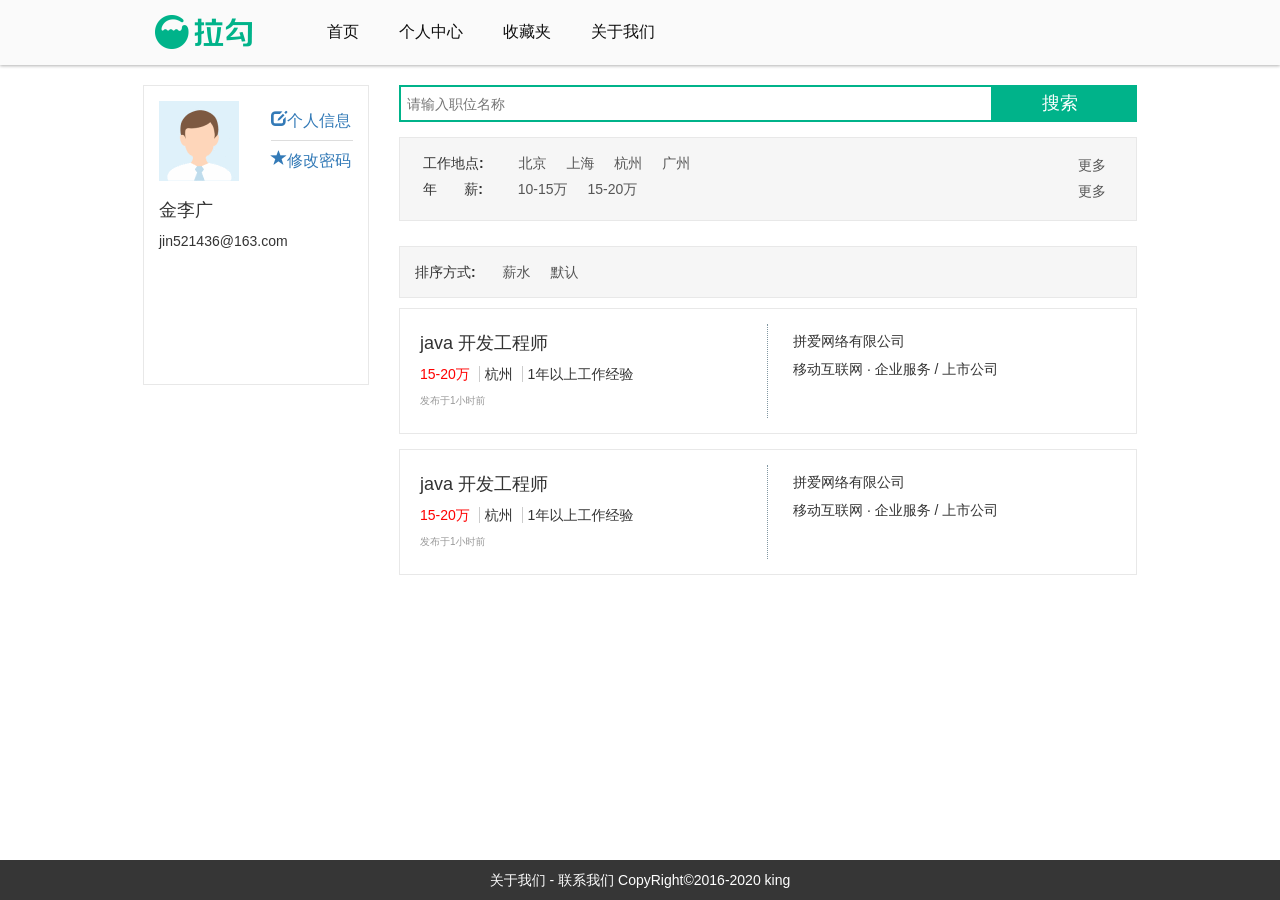
<file: app/index.html>
<!DOCTYPE html>
<html>
<head lang="en">
    <meta charset="UTF-8">
    <link rel="stylesheet" href="./static/css/bootstrap.min.css">
    <link rel="stylesheet" href="./static/css/base.css">
    <title>主页</title>
</head>
<body>
<header class="navbar navbar-static-top bs-docs-nav" id="top">
    <div class="nav-inline">
        <div class="logo">
            <a href="/">
                <img src="./static/images/log.png">
            </a>
        </div>

        <ul class="nav-title">
            <li><a href="index.html">首页</a></li>
            <li><a href="acoount.html">个人中心</a></li>
            <li><a href="collect.html">收藏夹</a></li>
            <li><a href="about.html">关于我们</a></li>
        </ul>
    </div>
</header>
<div class="wap">
    <div class="container">
        <div class="row">
            <div class="col-xs-3">
                <div class="user_info">
                    <div class="row">
                        <div class="col-xs-6">
                            <img class="avatar-self" src="./static/images/avatar.gif">
                        </div>
                        <div class="col-xs-6 link">
                            <div>
                                <a href="acoount.html"><i class="glyphicon glyphicon-edit">个人信息</i></a>
                            </div>
                            <div style="border: 0px">
                                <a href="change_password.html"><i class="glyphicon glyphicon-star">修改密码</i></a>
                            </div>
                        </div>
                    </div>
                    <div class="row user-content">
                        <p class="username-self"><h4>金李广</h4></p>
                        <p>jin521436@163.com</p>
                    </div>
                </div>
            </div>
            <div class="col-xs-9">
                <div class="row search">
                    <div class="row">
                        <div class="col-xs-12" style="padding-right: 10px">
                            <input class="search-input" placeholder="&nbsp;请输入职位名称">
                            <input class="search-button" type="submit" value="搜索  ">
                        </div>
                    </div>
                    <ul class="filter-condition">
                        <li>
                            <span class="title">工作地点:</span>
                            <a>北京</a>
                            <a>上海</a>
                            <a>杭州</a>
                            <a>广州</a>
                            <a class="btn-more" href="javascript:;">
                                更多 
                            </a>
                        </li>
                        <li>
                            <span class="title">年&nbsp;&nbsp;&nbsp;&nbsp;&nbsp;&nbsp;&nbsp;薪:</span>
                            <a>10-15万</a>
                            <a>15-20万</a>

                            <a class="btn-more" href="javascript:;">
                                更多 
                            </a>
                        </li>
                    </ul>
                </div>
                <!-- 排序 -->

                <ul class="sort">
                    <li>
                        <span class="title">排序方式:</span>
                        <a>薪水</a>
                        <a>默认</a>
                    </li>
                </ul>

                <!--职位 -->
                <div class="row job">
                    <div class="col-xs-6 job-info">
                        <div class="row">
                            <h4>java 开发工程师</h4>
                        </div>
                        <div class="row">
                            <p class="job-desc">
                                <span style="border: 0px;padding-left: 0px;color: red;">15-20万</span>
                                <span>杭州</span>
                                <span>1年以上工作经验</span>
                            </p>
                        </div>
                        <div class="row">
                            <p class="time-info">发布于1小时前</p>
                        </div>
                    </div>
                    <div class="col-xs-6 company">
                        <div class="row">
                            <h5>拼爱网络有限公司</h5>
                        </div>
                        <div class="row">
                            <p> 移动互联网 · 企业服务 / 上市公司</p>
                        </div>
                    </div>
                </div>

                <div class="row job">
                    <div class="col-xs-6 job-info">
                        <div class="row">
                            <h4>java 开发工程师</h4>
                        </div>
                        <div class="row">
                            <p class="job-desc">
                                <span style="border: 0px;padding-left: 0px;color: red;">15-20万</span>
                                <span>杭州</span>
                                <span>1年以上工作经验</span>
                            </p>
                        </div>
                        <div class="row">
                            <p class="time-info">发布于1小时前</p>
                        </div>
                    </div>
                    <div class="col-xs-6 company">
                        <div class="row">
                            <h5>拼爱网络有限公司</h5>
                        </div>
                        <div class="row">
                            <p> 移动互联网 · 企业服务 / 上市公司</p>
                        </div>
                    </div>
                </div>
            </div>
        </div>
    </div>
    <div style="height: 60px"></div>
</div>
<!-- 登录
<div class="login-capacity">

</div>
 -->
<footer>
    <p><a href="about.html#ours">关于我们</a> - <a href="about.html#contact">联系我们</a> CopyRight©2016-2020 king</p>
</footer>

</body>
<script src="./static/js/bootstrap.min.js"></script>
</html>
</file>
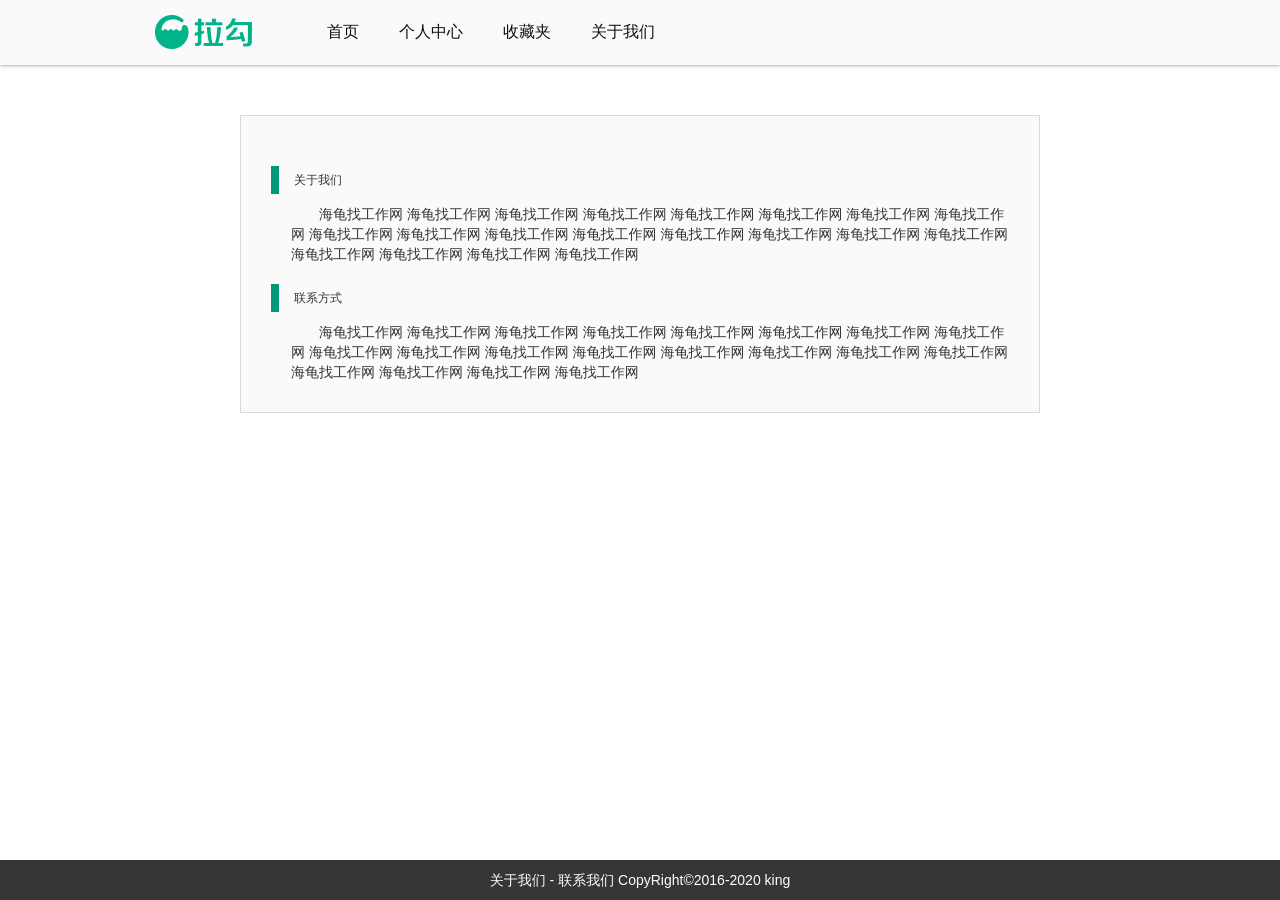
<file: app/about.html>
<!DOCTYPE html>
<html>
<head lang="en">
    <meta charset="UTF-8">
    <link rel="stylesheet" href="./static/css/bootstrap.min.css">
    <link rel="stylesheet" href="./static/css/base.css">
    <title>关于我们</title>
</head>
<body>
<header class="navbar navbar-static-top bs-docs-nav" id="top">
    <div class="nav-inline">
        <div class="logo">
            <a href="/">
                <img src="./static/images/log.png">
            </a>
        </div>

        <ul class="nav-title">
            <li><a href="index.html">首页</a></li>
            <li><a href="acoount.html">个人中心</a></li>
            <li><a href="collect.html">收藏夹</a></li>
            <li><a href="about.html">关于我们</a></li>
        </ul>
    </div>
</header>
<div class="wap">
    <div class="container">
        <div class="row box-panel">
            <h6 class="blod-left" id="about">关于我们</h6>
            <div class="about">
                &#12288;&#12288;海龟找工作网 海龟找工作网 海龟找工作网 海龟找工作网 海龟找工作网 海龟找工作网 海龟找工作网 海龟找工作网 海龟找工作网 海龟找工作网 海龟找工作网 海龟找工作网 海龟找工作网 海龟找工作网 海龟找工作网 海龟找工作网 海龟找工作网 海龟找工作网 海龟找工作网 海龟找工作网
            </div>
            <h6 class="blod-left" id="about">联系方式</h6>
            <div class="about">
                &#12288;&#12288;海龟找工作网 海龟找工作网 海龟找工作网 海龟找工作网 海龟找工作网 海龟找工作网 海龟找工作网 海龟找工作网 海龟找工作网 海龟找工作网 海龟找工作网 海龟找工作网 海龟找工作网 海龟找工作网 海龟找工作网 海龟找工作网 海龟找工作网 海龟找工作网 海龟找工作网 海龟找工作网
            </div>
        </div>
    </div>
</div>
<footer>
    <p><a href="about.html#ours">关于我们</a> - <a href="about.html#contact">联系我们</a> CopyRight©2016-2020 king</p>
</footer>
</body>
<script src="./static/js/bootstrap.min.js"></script>
</html>
</file>
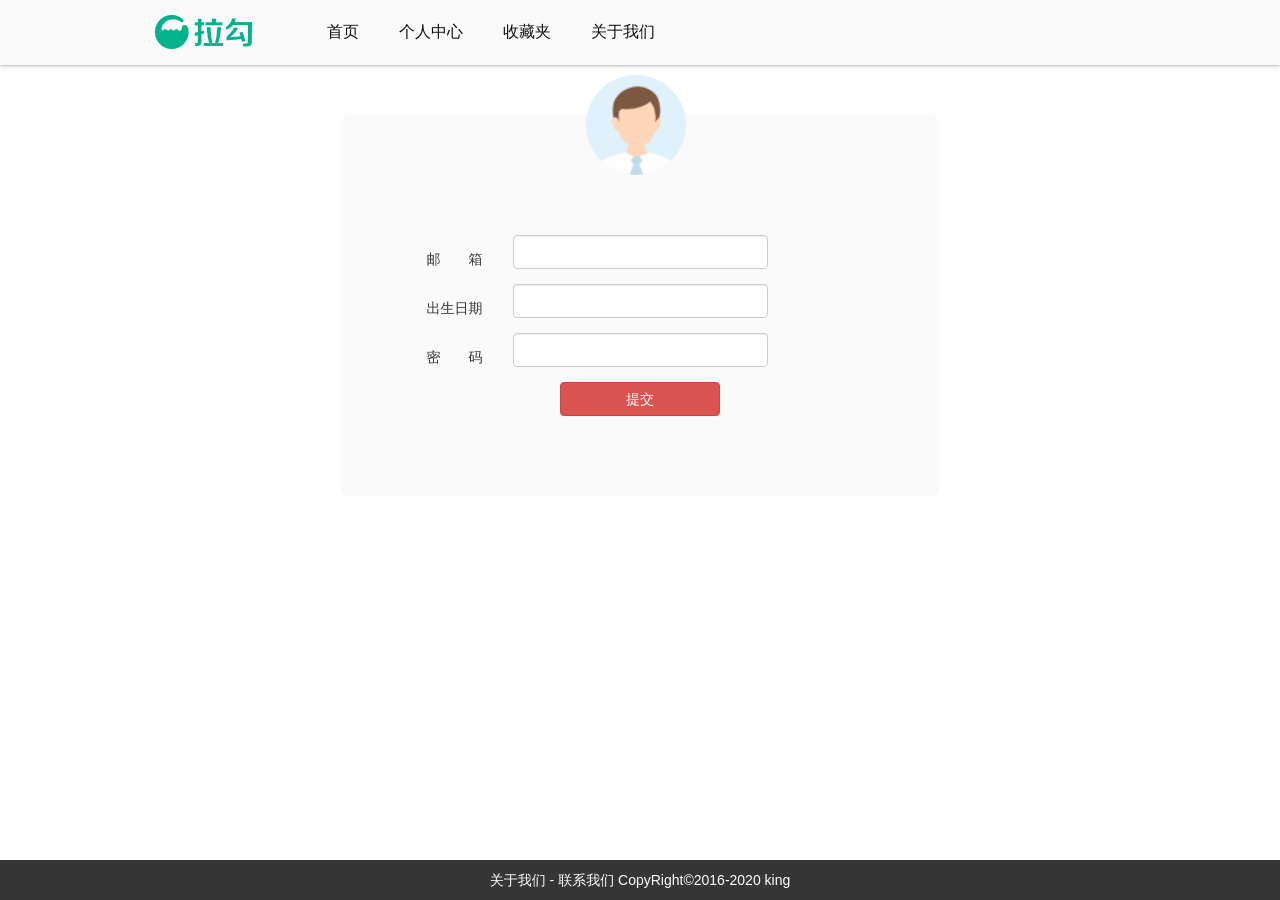
<file: app/acoount.html>
<!DOCTYPE html>
<html>
<head lang="en">
    <meta charset="UTF-8">
    <link rel="stylesheet" href="./static/css/bootstrap.min.css">
    <link rel="stylesheet" href="./static/css/base.css">
    <title>个人中心</title>
</head>
<body>
<header class="navbar navbar-static-top bs-docs-nav" id="top">
    <div class="nav-inline">
        <div class="logo">
            <a href="/">
                <img src="./static/images/log.png">
            </a>
        </div>

        <ul class="nav-title">
            <li><a href="index.html">首页</a></li>
            <li><a href="acoount.html">个人中心</a></li>
            <li><a href="collect.html">收藏夹</a></li>
            <li><a href="about.html">关于我们</a></li>
        </ul>
    </div>
</header>
<div class="wap">
    <div class="container">
        <div class="form-panel round" style="padding: 0px 30px  0px 30px;">
            <div class="base-panel">
                <div class="form-head" style="position: relative;top:-40px;">
                    <div>
                        <img class="avatar-info" src="./static/images/avatar.gif" style="position: relative;left:40%;">
                    </div>
                </div>
                <div class="form-horizontal" style="position: relative;top:-40px;">
                    <div class="form-group">
                        <label class="col-xs-3 control-label">邮&#12288;&#12288;箱</label>

                        <div class="col-xs-6">
                            <input type="text" class="form-control" name="email">
                        </div>
                    </div>
                    <div class="form-group">
                        <label class="col-xs-3 control-label">出生日期</label>

                        <div class="col-xs-6">
                            <input type="text" class="form-control" name="birthday">
                        </div>
                    </div>
                    <div class="form-group">
                        <label class="col-xs-3 control-label">密&#12288;&#12288;码</label>

                        <div class="col-xs-6">
                            <input type="password" class="form-control" name="password">
                        </div>
                    </div>
                    <div class="form-group">
                        <div class="col-xs-4"></div>
                        <div class="col-xs-4">
                            <button class="btn btn-danger submit">提交</button>
                        </div>
                        <div class="col-xs-4"></div>
                    </div>

                </div>
            </div>

        </div>
    </div>
</div>
<footer>
    <p><a href="about.html#ours">关于我们</a> - <a href="about.html#contact">联系我们</a> CopyRight©2016-2020 king</p>
</footer>
</body>
<script src="./static/js/bootstrap.min.js"></script>
</html>
</file>
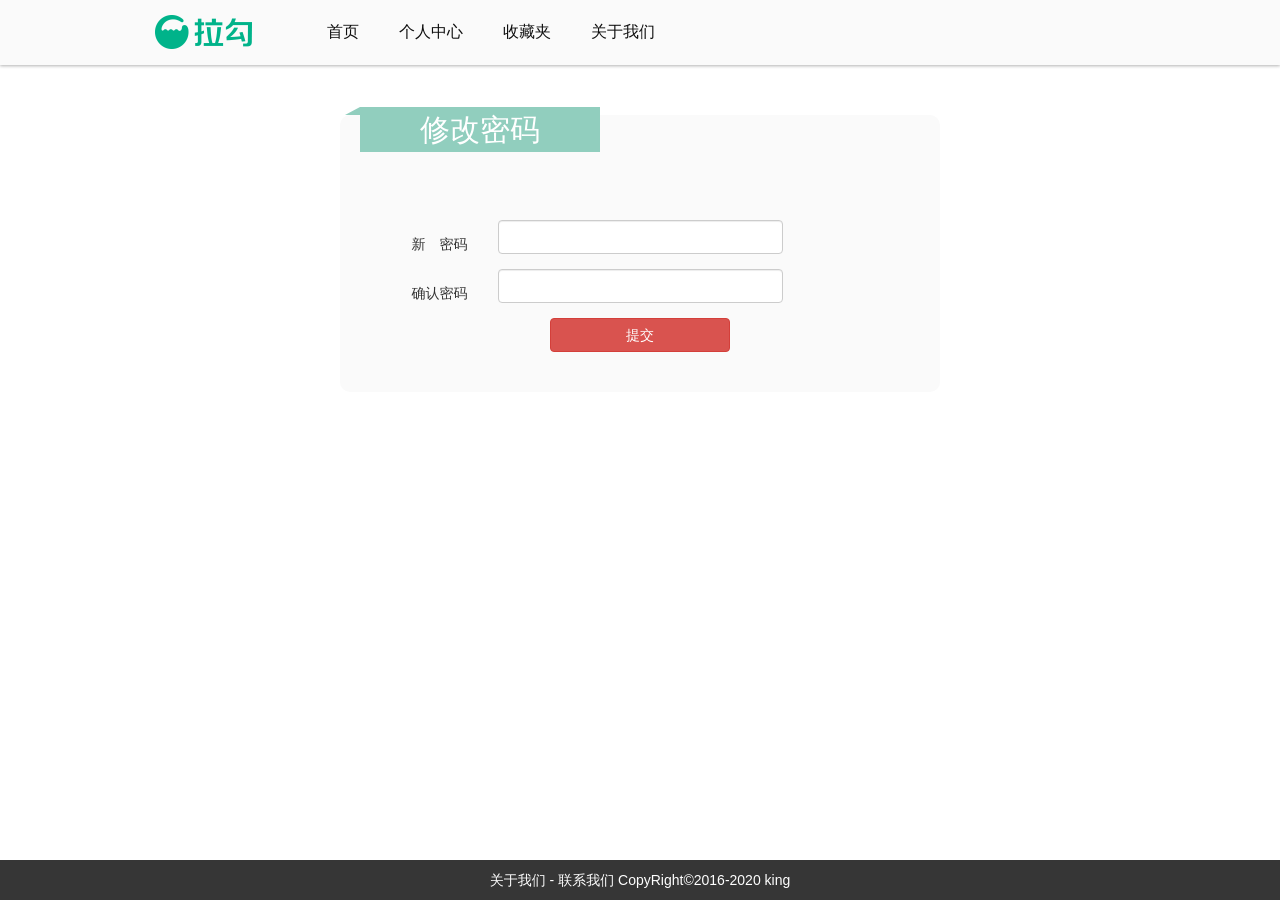
<file: app/change_password.html>
<!DOCTYPE html>
<html>
<head lang="en">
    <meta charset="UTF-8">
    <link rel="stylesheet" href="./static/css/bootstrap.min.css">
    <link rel="stylesheet" href="./static/css/base.css">
    <title>修改密码</title>
</head>
<body>
<header class="navbar navbar-static-top bs-docs-nav" id="top">
    <div class="nav-inline">
        <div class="logo">
            <a href="/">
                <img src="./static/images/log.png">
            </a>
        </div>

        <ul class="nav-title">
            <li><a href="index.html">首页</a></li>
            <li><a href="acoount.html">个人中心</a></li>
            <li><a href="collect.html">收藏夹</a></li>
            <li><a href="about.html">关于我们</a></li>
        </ul>
    </div>
</header>
<div class="wap">
    <div class="container">
        <div class="form-panel round">
            <div class="base-panel">
                <div class="form-head">
                    <h2>
                        修改密码

                    </h2>
                    <span class="triangle"></span>
                </div>
                <form class="form-horizontal">
                    <div class="form-group">
                        <label class="col-xs-3 control-label">新&#12288;密码</label>

                        <div class="col-xs-6">
                            <input type="password" class="form-control" name="password">
                        </div>
                    </div>
                    <div class="form-group">
                        <label class="col-xs-3 control-label">确认密码</label>

                        <div class="col-xs-6">
                            <input type="password" class="form-control" name="password1">
                        </div>
                    </div>
                    <div class="form-group">
                        <div class="col-xs-4"></div>
                        <div class="col-xs-4">
                            <button class="btn btn-danger submit">提交</button>
                        </div>
                        <div class="col-xs-4"></div>
                    </div>

                </form>

            </div>

        </div>
    </div>
</div>
<footer>
    <p><a href="about.html#ours">关于我们</a> - <a href="about.html#contact">联系我们</a> CopyRight©2016-2020 king</p>
</footer>
</body>
<script src="./static/js/bootstrap.min.js"></script>
</html>
</file>
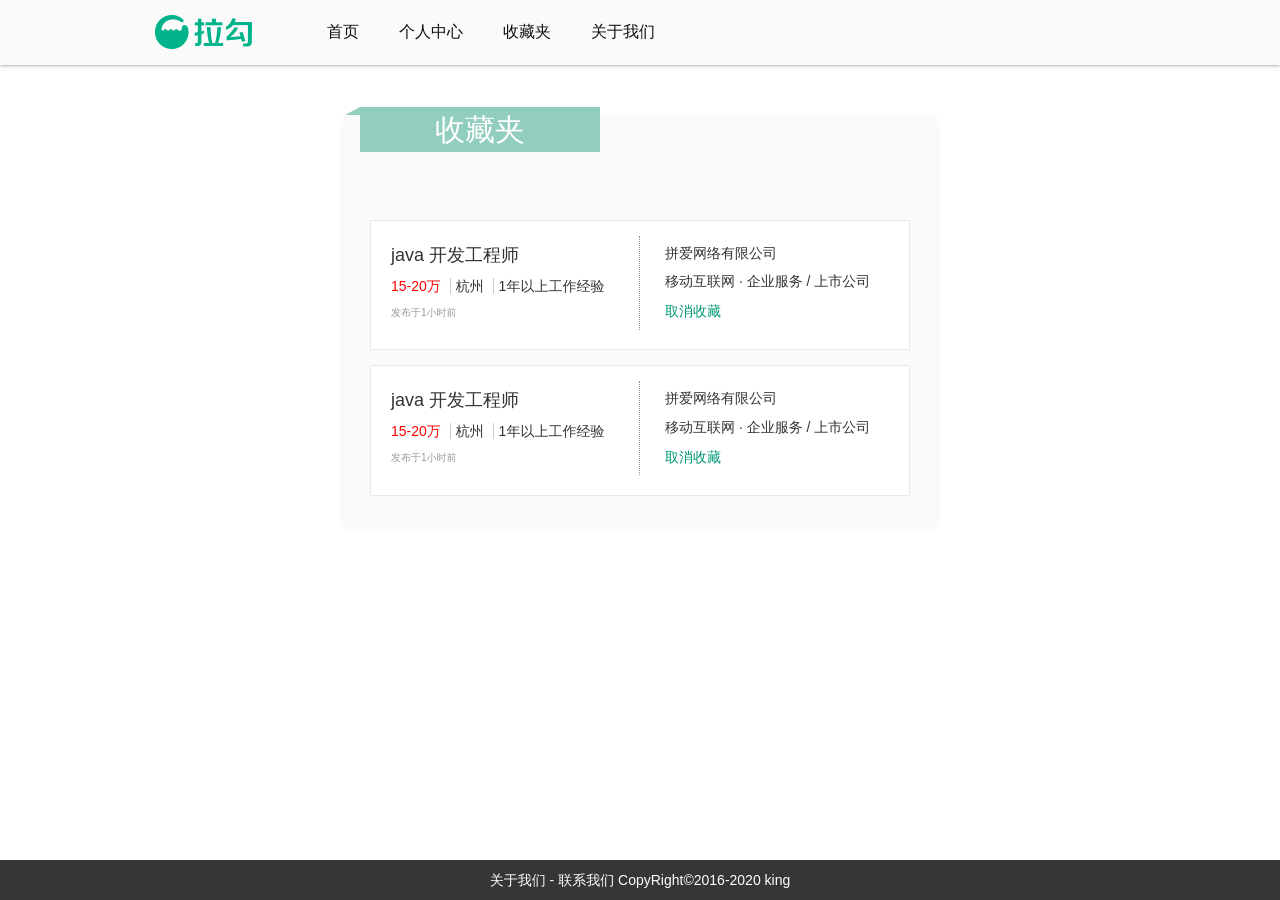
<file: app/collect.html>
<!DOCTYPE html>
<html>
<head lang="en">
    <meta charset="UTF-8">
    <link rel="stylesheet" href="./static/css/bootstrap.min.css">
    <link rel="stylesheet" href="./static/css/base.css">
    <title>收藏夹</title>
</head>
<body>
<header class="navbar navbar-static-top bs-docs-nav" id="top">
    <div class="nav-inline">
        <div class="logo">
            <a href="/">
                <img src="./static/images/log.png">
            </a>
        </div>

        <ul class="nav-title">
            <li><a href="index.html">首页</a></li>
            <li><a href="acoount.html">个人中心</a></li>
            <li><a href="collect.html">收藏夹</a></li>
            <li><a href="about.html">关于我们</a></li>
        </ul>
    </div>
</header>
<div class="wap">
    <div class="container">
        <div class="form-panel round" style="padding: 0px 30px 20px 30px;">
            <div class="base-panel">
                <div class="form-head"  style="position: relative;left: -30px;">
                    <h2>
                        收藏夹

                    </h2>
                    <span class="triangle"></span>
                </div>
                <div class="form-horizontal">
                    <!--职位 -->
                    <div class="row job" style="background-color: #FFFFFF">
                        <div class="col-xs-6 job-info">
                            <div class="row">
                                <h4>java 开发工程师</h4>
                            </div>
                            <div class="row">
                                <p class="job-desc">
                                    <span style="border: 0px;padding-left: 0px;color: red;">15-20万</span>
                                    <span>杭州</span>
                                    <span>1年以上工作经验</span>
                                </p>
                            </div>
                            <div class="row">
                                <p class="time-info">发布于1小时前</p>
                            </div>
                        </div>
                        <div class="col-xs-6 company">
                            <div class="row">
                                <h5>拼爱网络有限公司</h5>
                            </div>
                            <div class="row">
                                <p> 移动互联网 · 企业服务 / 上市公司</p>
                            </div>
                            <div class="row">
                                <p style=" color:#019875"> 取消收藏</p>
                            </div>
                        </div>
                    </div>

                    <div class="row job" style="background-color: #FFFFFF">
                        <div class="col-xs-6 job-info">
                            <div class="row">
                                <h4>java 开发工程师</h4>
                            </div>
                            <div class="row">
                                <p class="job-desc">
                                    <span style="border: 0px;padding-left: 0px;color: red;">15-20万</span>
                                    <span>杭州</span>
                                    <span>1年以上工作经验</span>
                                </p>
                            </div>
                            <div class="row">
                                <p class="time-info">发布于1小时前</p>
                            </div>
                        </div>
                        <div class="col-xs-6 company">
                            <div class="row">
                                <h5>拼爱网络有限公司</h5>
                            </div>
                            <div class="row">
                                <p> 移动互联网 · 企业服务 / 上市公司</p>
                            </div>
                            <div class="row">
                                <p style=" color:#019875"> 取消收藏</p>
                            </div>
                        </div>
                    </div>

                </div>
            </div>

        </div>
    </div>
</div>
<footer>
    <p><a href="about.html#ours">关于我们</a> - <a href="about.html#contact">联系我们</a> CopyRight©2016-2020 king</p>
</footer>
</body>
<script src="./static/js/bootstrap.min.js"></script>
</html>
</file>
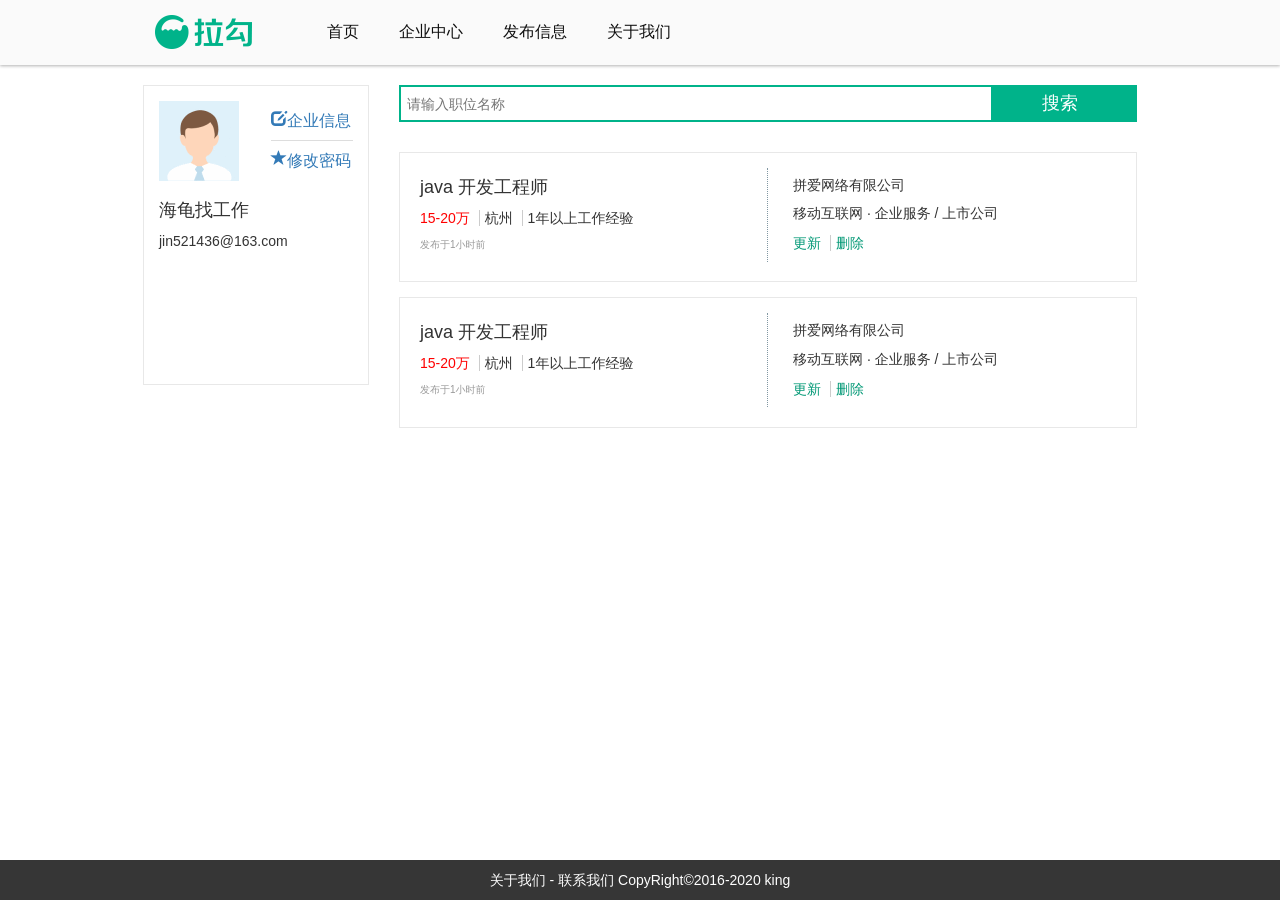
<file: app/compangy_index.html>
<!DOCTYPE html>
<html>
<head lang="en">
    <meta charset="UTF-8">
    <link rel="stylesheet" href="./static/css/bootstrap.min.css">
    <link rel="stylesheet" href="./static/css/base.css">
    <title>主页</title>
</head>
<body>
<header class="navbar navbar-static-top bs-docs-nav" id="top">
    <div class="nav-inline">
        <div class="logo">
            <a href="/">
                <img src="./static/images/log.png">
            </a>
        </div>

        <ul class="nav-title">
            <li><a href="compangy_index.html">首页</a></li>
            <li><a href="company_acoount.html">企业中心</a></li>
            <li><a href="pulish_job.html">发布信息</a></li>
            <li><a href="company_about.html">关于我们</a></li>
        </ul>
    </div>
</header>
<div class="wap">
    <div class="container">
        <div class="row">
            <div class="col-xs-3">
                <div class="user_info">
                    <div class="row">
                        <div class="col-xs-6">
                            <img class="avatar-self" src="./static/images/avatar.gif">
                        </div>
                        <div class="col-xs-6 link">
                            <div>
                                <a><i class="glyphicon glyphicon-edit">企业信息</i></a>
                            </div>
                            <div style="border: 0px">
                                <a><i class="glyphicon glyphicon-star">修改密码</i></a>
                            </div>
                        </div>
                    </div>
                    <div class="row user-content">
                        <p class="username-self"><h4>海龟找工作</h4></p>
                        <p>jin521436@163.com</p>
                    </div>
                </div>
            </div>
            <div class="col-xs-9">
                <div class="row search">
                    <div class="row">
                        <div class="col-xs-12" style="padding-right: 10px">
                            <input class="search-input" placeholder="&nbsp;请输入职位名称">
                            <input class="search-button" type="submit" value="搜索  ">
                        </div>
                    </div>
                </div>
                <div style="height: 30px"></div>

                <!--职位 -->
                <div class="row job">
                    <div class="col-xs-6 job-info">
                        <div class="row">
                            <h4>java 开发工程师</h4>
                        </div>
                        <div class="row">
                            <p class="job-desc">
                                <span style="border: 0px;padding-left: 0px;color: red;">15-20万</span>
                                <span>杭州</span>
                                <span>1年以上工作经验</span>
                            </p>
                        </div>
                        <div class="row">
                            <p class="time-info">发布于1小时前</p>
                        </div>
                    </div>
                    <div class="col-xs-6 company">
                        <div class="row">
                            <h5>拼爱网络有限公司</h5>
                        </div>
                        <div class="row">
                            <p> 移动互联网 · 企业服务 / 上市公司</p>
                        </div>
                        <div class="row">
                            <p class="job-desc">
                                <span style="border: 0px;padding-left: 0px;color: #019875;">更新</span>
                                <span style="color: #019875;" >删除</span>
                            </p>
                        </div>
                    </div>
                </div>

                <div class="row job">
                    <div class="col-xs-6 job-info">
                        <div class="row">
                            <h4>java 开发工程师</h4>
                        </div>
                        <div class="row">
                            <p class="job-desc">
                                <span style="border: 0px;padding-left: 0px;color: red;">15-20万</span>
                                <span>杭州</span>
                                <span>1年以上工作经验</span>
                            </p>
                        </div>
                        <div class="row">
                            <p class="time-info">发布于1小时前</p>
                        </div>
                    </div>
                    <div class="col-xs-6 company">
                        <div class="row">
                            <h5>拼爱网络有限公司</h5>
                        </div>
                        <div class="row">
                            <p> 移动互联网 · 企业服务 / 上市公司</p>
                        </div>
                        <div class="row">
                            <p class="job-desc">
                                <span style="border: 0px;padding-left: 0px;color: #019875;">更新</span>
                                <span style="color: #019875;" >删除</span>
                            </p>
                        </div>
                    </div>
                </div>
            </div>
        </div>
    </div>
    <div style="height: 60px"></div>
</div>
<!-- 登录
<div class="login-capacity">

</div>
 -->
<footer>
    <p><a href="about.html#ours">关于我们</a> - <a href="about.html#contact">联系我们</a> CopyRight©2016-2020 king</p>
</footer>

</body>
<script src="./static/js/bootstrap.min.js"></script>
</html>
</file>
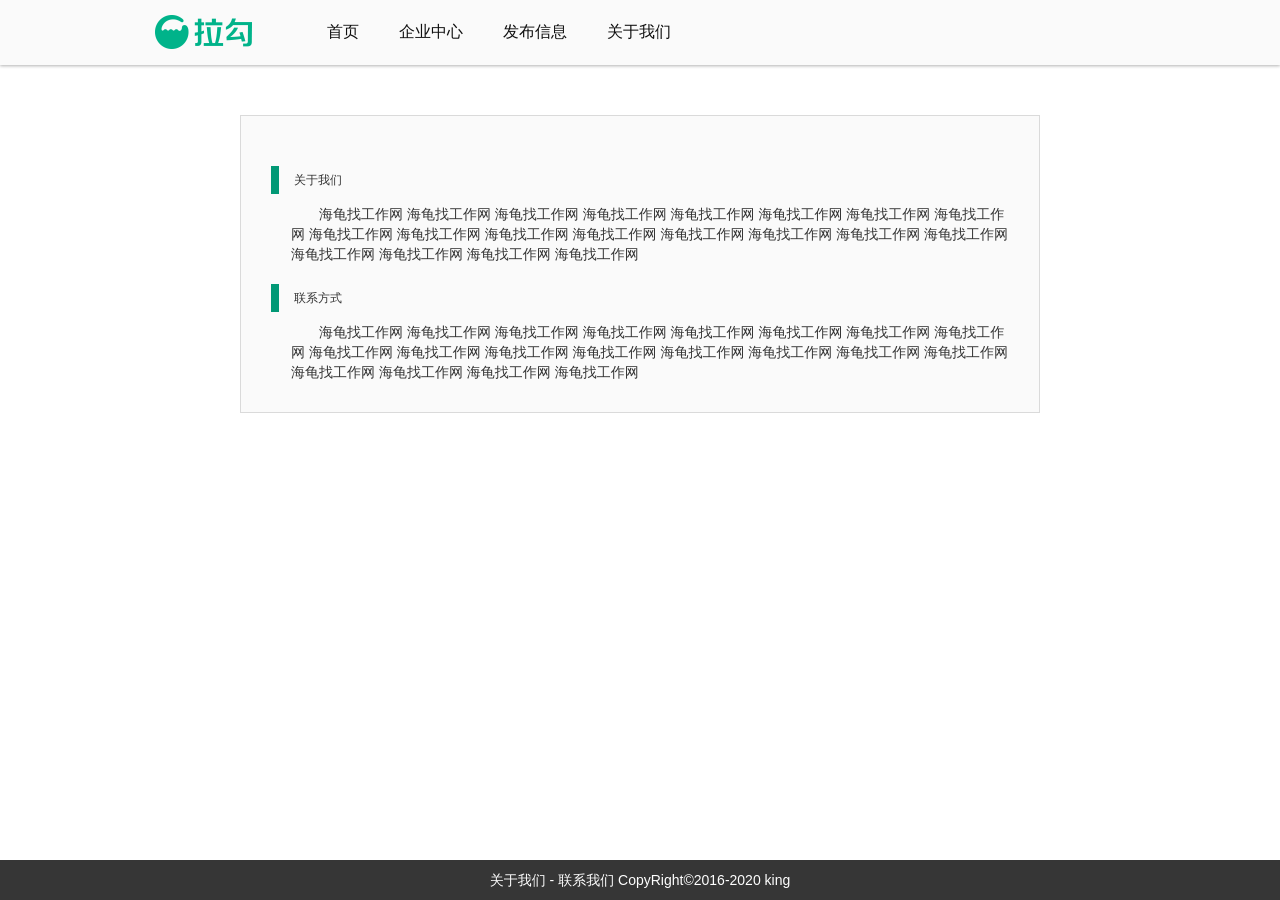
<file: app/company_about.html>
<!DOCTYPE html>
<html>
<head lang="en">
    <meta charset="UTF-8">
    <link rel="stylesheet" href="./static/css/bootstrap.min.css">
    <link rel="stylesheet" href="./static/css/base.css">
    <title>关于我们</title>
</head>
<body>
<header class="navbar navbar-static-top bs-docs-nav" id="top">
    <div class="nav-inline">
        <div class="logo">
            <a href="/">
                <img src="./static/images/log.png">
            </a>
        </div>

        <ul class="nav-title">
            <li><a href="compangy_index.html">首页</a></li>
            <li><a href="company_acoount.html">企业中心</a></li>
            <li><a href="pulish_job.html">发布信息</a></li>
            <li><a href="company_about.html">关于我们</a></li>
        </ul>
    </div>
</header>
<div class="wap">
    <div class="container">
        <div class="row box-panel">
            <h6 class="blod-left" id="about">关于我们</h6>
            <div class="about">
                &#12288;&#12288;海龟找工作网 海龟找工作网 海龟找工作网 海龟找工作网 海龟找工作网 海龟找工作网 海龟找工作网 海龟找工作网 海龟找工作网 海龟找工作网 海龟找工作网 海龟找工作网 海龟找工作网 海龟找工作网 海龟找工作网 海龟找工作网 海龟找工作网 海龟找工作网 海龟找工作网 海龟找工作网
            </div>
            <h6 class="blod-left" id="about">联系方式</h6>
            <div class="about">
                &#12288;&#12288;海龟找工作网 海龟找工作网 海龟找工作网 海龟找工作网 海龟找工作网 海龟找工作网 海龟找工作网 海龟找工作网 海龟找工作网 海龟找工作网 海龟找工作网 海龟找工作网 海龟找工作网 海龟找工作网 海龟找工作网 海龟找工作网 海龟找工作网 海龟找工作网 海龟找工作网 海龟找工作网
            </div>
        </div>
    </div>
</div>
<footer>
    <p><a href="about.html#ours">关于我们</a> - <a href="about.html#contact">联系我们</a> CopyRight©2016-2020 king</p>
</footer>
</body>
<script src="./static/js/bootstrap.min.js"></script>
</html>
</file>
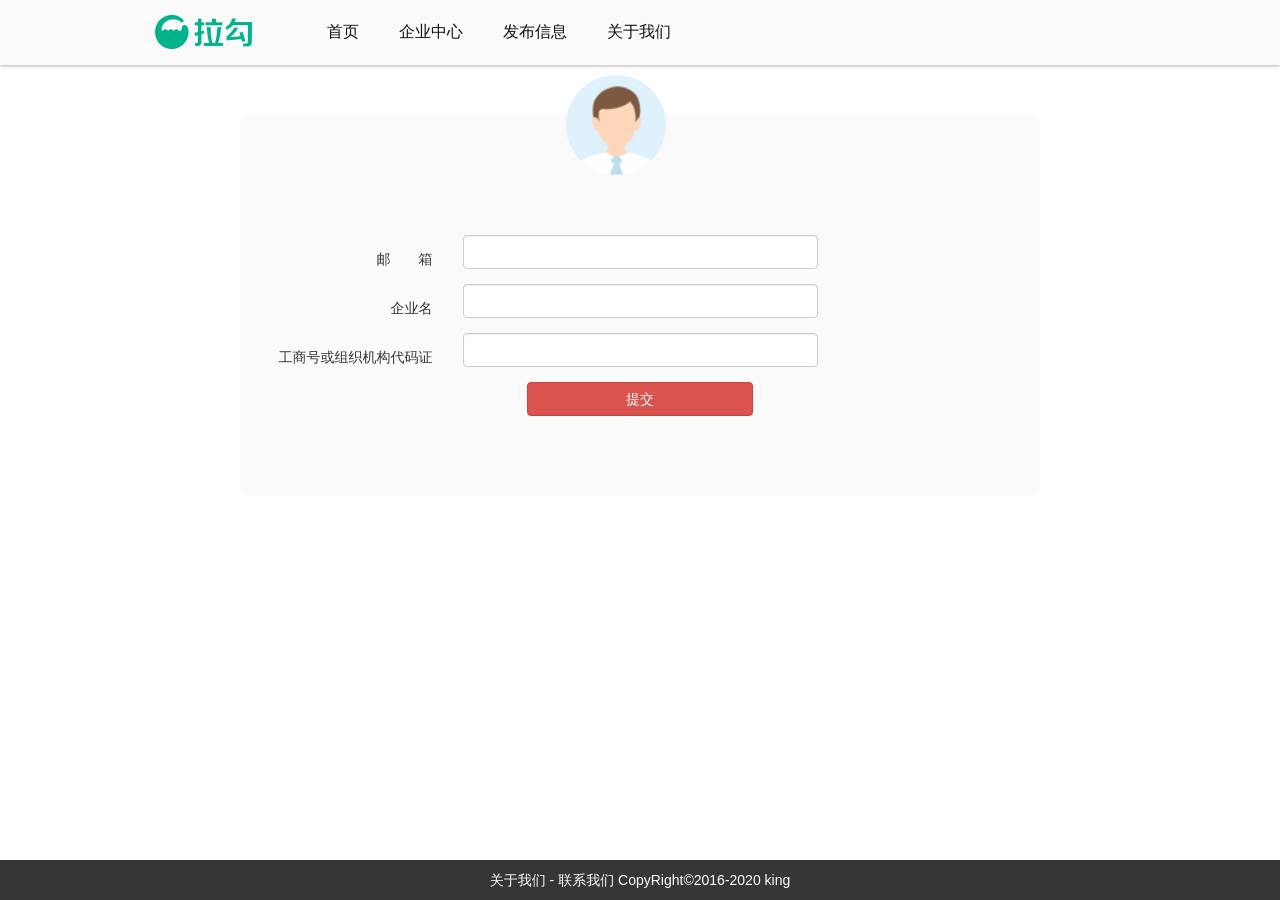
<file: app/company_acoount.html>
<!DOCTYPE html>
<html>
<head lang="en">
    <meta charset="UTF-8">
    <link rel="stylesheet" href="./static/css/bootstrap.min.css">
    <link rel="stylesheet" href="./static/css/base.css">
    <title>个人中心</title>
</head>
<body>
<header class="navbar navbar-static-top bs-docs-nav" id="top">
    <div class="nav-inline">
        <div class="logo">
            <a href="/">
                <img src="./static/images/log.png">
            </a>
        </div>

        <ul class="nav-title">
            <li><a href="compangy_index.html">首页</a></li>
            <li><a href="company_acoount.html">企业中心</a></li>
            <li><a href="pulish_job.html">发布信息</a></li>
            <li><a href="company_about.html">关于我们</a></li>
        </ul>
    </div>
</header>
<div class="wap">
    <div class="container">
        <div class="form-panel round" style="padding: 0px 30px  0px 30px;width: 800px">
            <div class="base-panel">
                <div class="form-head" style="position: relative;top:-40px;">
                    <div>
                        <img class="avatar-info" src="./static/images/avatar.gif" style="position: relative;left:40%;">
                    </div>
                </div>
                <div class="form-horizontal" style="position: relative;top:-40px;">
                    <div class="form-group">
                        <label class="col-xs-3 control-label">邮&#12288;&#12288;箱</label>

                        <div class="col-xs-6">
                            <input type="text" class="form-control" name="email">
                        </div>
                    </div>
                    <div class="form-group">
                        <label class="col-xs-3 control-label">企业名</label>

                        <div class="col-xs-6">
                            <input type="text" class="form-control" name="birthday">
                        </div>
                    </div>
                    <div class="form-group">
                        <label class="col-xs-3 control-label">工商号或组织机构代码证</label>

                        <div class="col-xs-6">
                            <input type="password" class="form-control" name="password">
                        </div>
                    </div>
                    <div class="form-group">
                        <div class="col-xs-4"></div>
                        <div class="col-xs-4">
                            <button class="btn btn-danger submit">提交</button>
                        </div>
                        <div class="col-xs-4"></div>
                    </div>

                </div>
            </div>

        </div>
    </div>
</div>
<footer>
    <p><a href="about.html#ours">关于我们</a> - <a href="about.html#contact">联系我们</a> CopyRight©2016-2020 king</p>
</footer>
</body>
<script src="./static/js/bootstrap.min.js"></script>
</html>
</file>
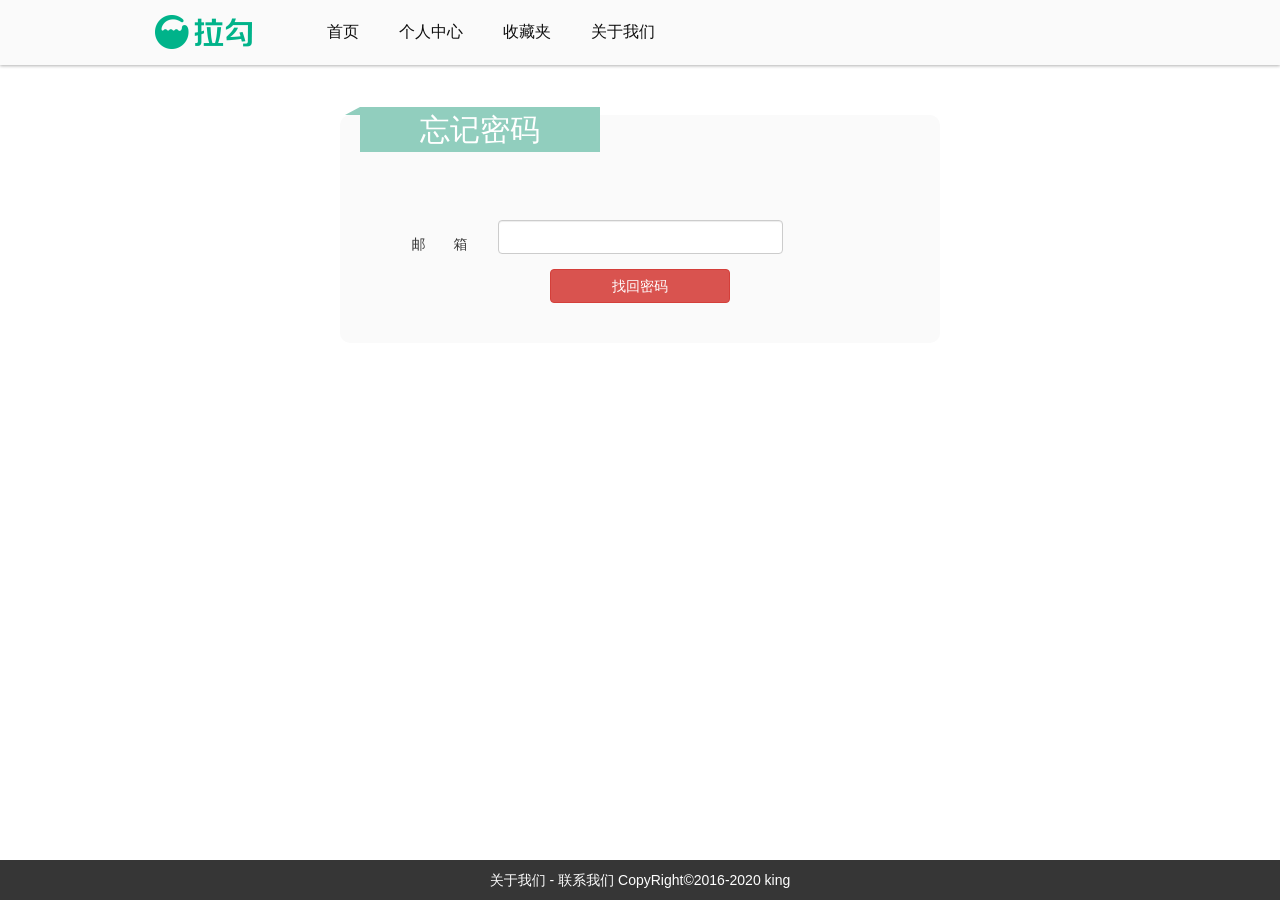
<file: app/forget_password.html>
<!DOCTYPE html>
<html>
<head lang="en">
    <meta charset="UTF-8">
    <link rel="stylesheet" href="./static/css/bootstrap.min.css">
    <link rel="stylesheet" href="./static/css/base.css">
    <title>忘记密码</title>
</head>
<body>
<header class="navbar navbar-static-top bs-docs-nav" id="top">
    <div class="nav-inline">
        <div class="logo">
            <a href="/">
                <img src="./static/images/log.png">
            </a>
        </div>

        <ul class="nav-title">
            <li><a href="index.html">首页</a></li>
            <li><a href="acoount.html">个人中心</a></li>
            <li><a href="collect.html">收藏夹</a></li>
            <li><a href="about.html">关于我们</a></li>
        </ul>
    </div>
</header>
<div class="wap">
    <div class="container">
        <div class="form-panel round">
            <div class="base-panel">
                <div class="form-head">
                    <h2>
                        忘记密码

                    </h2>
                    <span class="triangle"></span>
                </div>
                <form class="form-horizontal">
                    <div class="form-group">
                        <label class="col-xs-3 control-label">邮&#12288;&#12288;箱</label>

                        <div class="col-xs-6">
                            <input type="password" class="form-control" name="password">
                        </div>
                    </div>
                    <div class="form-group">
                        <div class="col-xs-4"></div>
                        <div class="col-xs-4">
                            <button class="btn btn-danger submit">找回密码</button>
                        </div>
                        <div class="col-xs-4"></div>
                    </div>

                </form>

            </div>

        </div>
    </div>
</div>
<footer>
    <p><a href="about.html#ours">关于我们</a> - <a href="about.html#contact">联系我们</a> CopyRight©2016-2020 king</p>
</footer>
</body>
<script src="./static/js/bootstrap.min.js"></script>
</html>
</file>
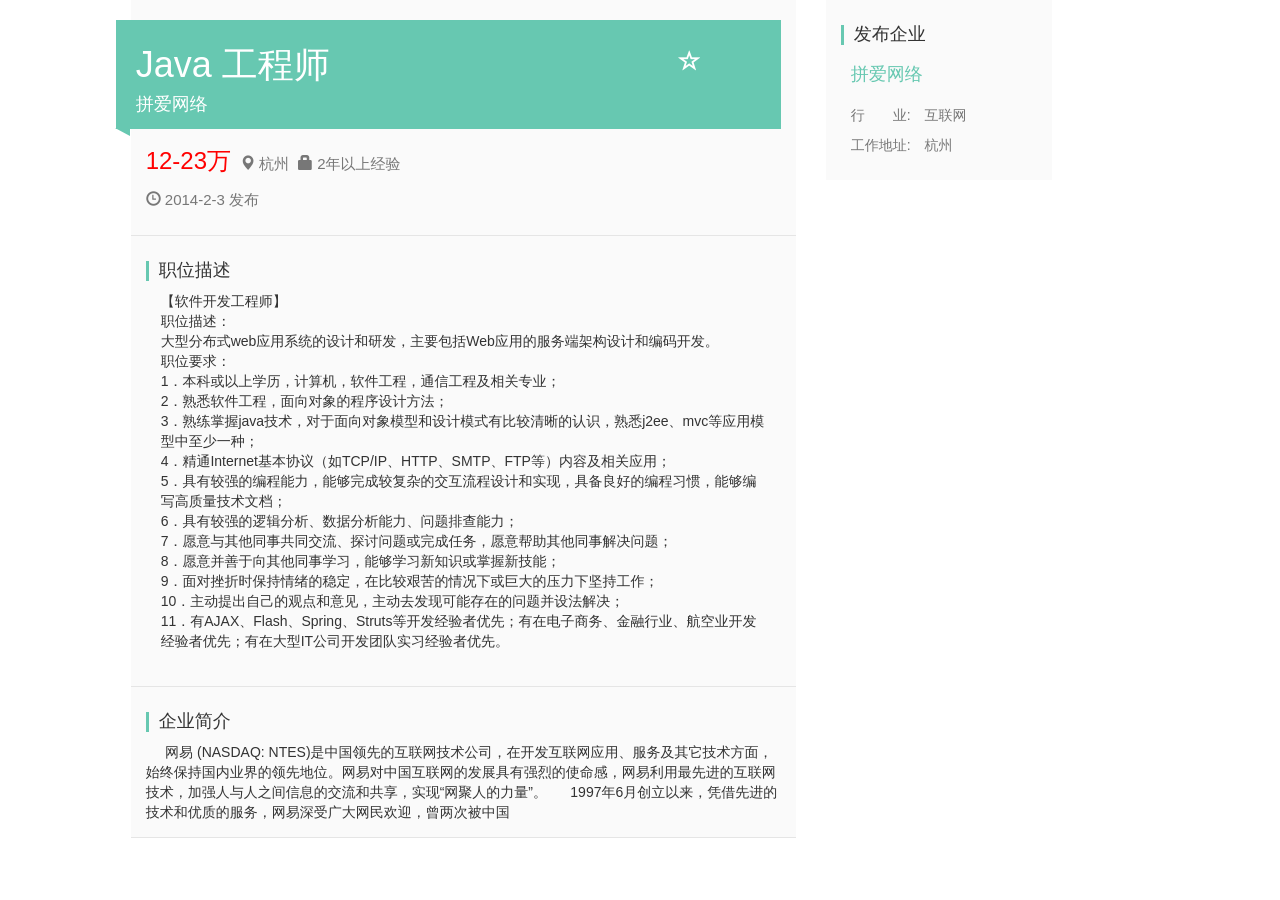
<file: app/job_detail.html>
<!DOCTYPE html>
<html>
<head lang="en">
    <meta charset="UTF-8">
    <link rel="stylesheet" href="./static/css/bootstrap.min.css">
    <link rel="stylesheet" href="./static/css/base.css">
    <title>主页</title>
</head>
<body>

</header>
<div class="wap">
    <div class="container">
        <div class="row">
            <div class="col-xs-8">
                <div class="job-detail">
                    <div class="title-info">
                        <h1>Java 工程师</h1>
                        <h4>
                            <a href="javascript:void();">拼爱网络</a>
                        </h4>
                        <i class="glyphicon glyphicon-star-empty collect" title="收藏"></i>
                        <span class="title-triangle">
                        </span>
                    </div>
                    <!--基本信息-->
                    <div class="job-main" style="margin-top:20px;">
                            <p>
                                <span style="color: red;font-size: 24px">12-23万</span>
                                <span><i class="glyphicon glyphicon-map-marker"></i>&nbsp;杭州</span>
                                <span><i class="glyphicon glyphicon-lock"></i>&nbsp;2年以上经验</span>
                            </p>
                            <p></p>
                            <p>
                                <span><i class="glyphicon glyphicon-time"></i>&nbsp;2014-2-3 发布</span>
                            </p>
                    </div>
                    <!-- 职位描述 -->
                    <div class="job-main job-message">
                        <div>
                            <h4 class="job-describe">
                                职位描述
                            </h4>
                            <div class="content">
                                【软件开发工程师】<br> 职位描述：<br> 大型分布式web应用系统的设计和研发，主要包括Web应用的服务端架构设计和编码开发。<br> 职位要求：<br>1．本科或以上学历，计算机，软件工程，通信工程及相关专业；<br>2．熟悉软件工程，面向对象的程序设计方法；<br>3．熟练掌握java技术，对于面向对象模型和设计模式有比较清晰的认识，熟悉j2ee、mvc等应用模型中至少一种；<br>4．精通Internet基本协议（如TCP/IP、HTTP、SMTP、FTP等）内容及相关应用；<br>5．具有较强的编程能力，能够完成较复杂的交互流程设计和实现，具备良好的编程习惯，能够编写高质量技术文档；<br>6．具有较强的逻辑分析、数据分析能力、问题排查能力；<br>7．愿意与其他同事共同交流、探讨问题或完成任务，愿意帮助其他同事解决问题；<br>8．愿意并善于向其他同事学习，能够学习新知识或掌握新技能；<br>9．面对挫折时保持情绪的稳定，在比较艰苦的情况下或巨大的压力下坚持工作；<br>10．主动提出自己的观点和意见，主动去发现可能存在的问题并设法解决；<br>11．有AJAX、Flash、Spring、Struts等开发经验者优先；有在电子商务、金融行业、航空业开发经验者优先；有在大型IT公司开发团队实习经验者优先。<br><br>
                            </div>
                        </div>
                    </div>
                    <!-- 企业简介 -->
                    <div class="job-main company-message">
                        <div>
                            <h4 class="job-describe">
                                企业简介
                            </h4>
                            <div class="content">
                                &nbsp; &nbsp; &nbsp;网易 (NASDAQ: NTES)是中国领先的互联网技术公司，在开发互联网应用、服务及其它技术方面，始终保持国内业界的领先地位。网易对中国互联网的发展具有强烈的使命感，网易利用最先进的互联网技术，加强人与人之间信息的交流和共享，实现“网聚人的力量”。 &nbsp; &nbsp; &nbsp;1997年6月创立以来，凭借先进的技术和优质的服务，网易深受广大网民欢迎，曾两次被中国
                            </div>
                        </div>
                    </div>
                </div>
            </div>
            <!-- 右边简介-->
            <div class="col-xs-3">
                <div class="company-describe">
                    <h4 class="job-describe">发布企业</h4>
                    <h4 class="company-name">拼爱网络</h4>
                    <p><span>行&#12288;&#12288;业:</span>&#12288;<span>互联网</span></p>
                    <p><span>工作地址:</span>&#12288;<span>杭州</span></p>

                </div>
            </div>
        </div>
    </div>
</div>
</body>
</html>
</file>
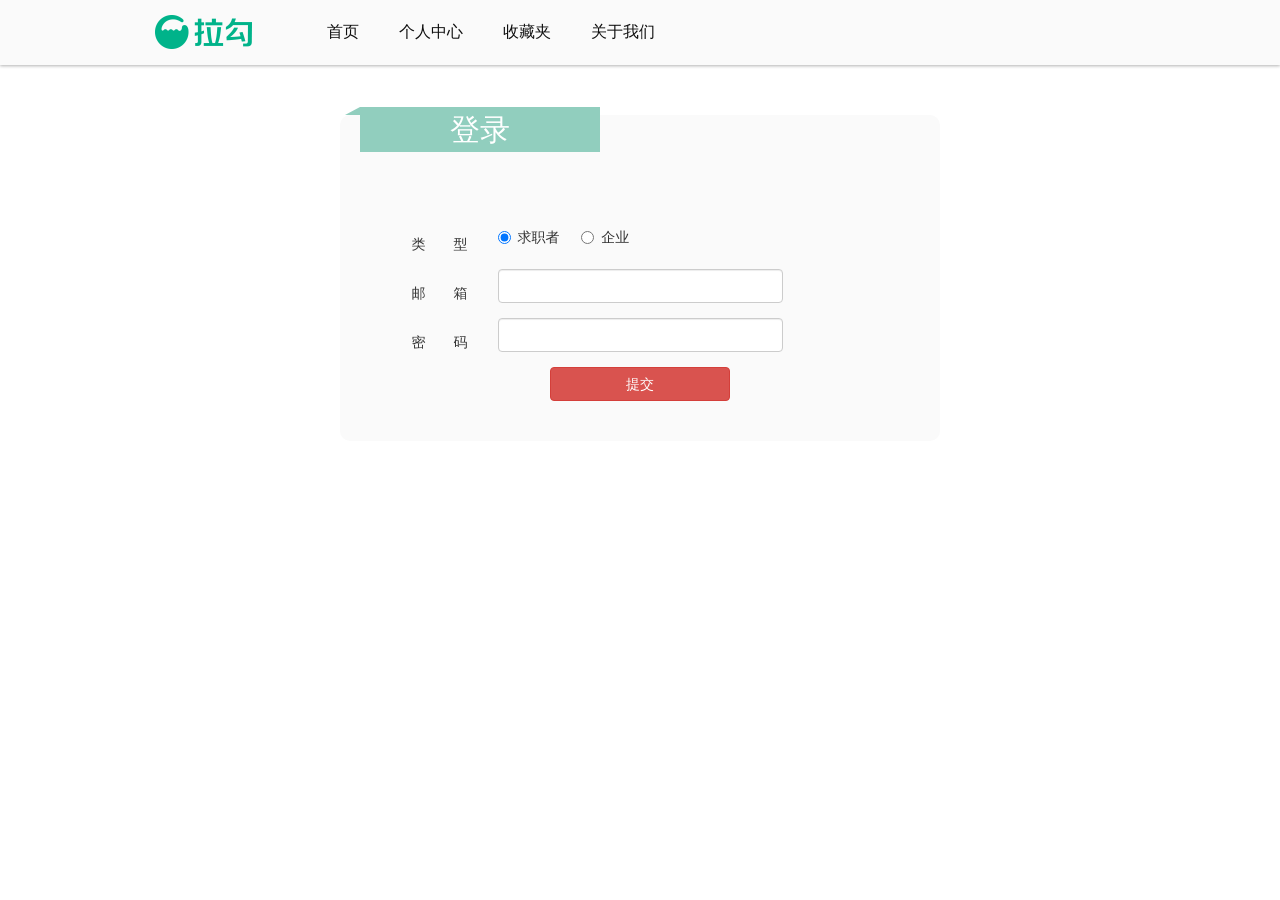
<file: app/login.html>
<!DOCTYPE html>
<html ng-app="rootApp" >
<head lang="en">
    <meta charset="UTF-8">
    <link rel="stylesheet" href="./static/css/bootstrap.min.css">
    <link rel="stylesheet" href="./static/css/base.css">
    <script src="./static/js/angular.min.js"></script>
    <title>登录</title>
</head>
<body>
<header class="navbar navbar-static-top bs-docs-nav" id="top">
    <div class="nav-inline">
        <div class="logo">
            <a href="/">
                <img src="./static/images/log.png">
            </a>
        </div>

        <ul class="nav-title">
            <li><a href="index.html">首页</a></li>
            <li><a href="acoount.html">个人中心</a></li>
            <li><a href="collect.html">收藏夹</a></li>
            <li><a href="about.html">关于我们</a></li>
        </ul>
    </div>
</header>
<div class="wap">
    <div class="container">
        <div class="form-panel round">
            <div class="base-panel">
                <div class="form-head">
                    <h2>
                        登录

                    </h2>
                    <span class="triangle"></span>
                </div>
                <form class="form-horizontal">
                    <div class="form-group">
                        <label class="col-xs-3 control-label">类&#12288;&#12288;型</label>

                        <div class="col-xs-9 radio">
                            <label>
                                <input type="radio" name="type" value="personal" checked>求职者
                            </label>
                            &#12288;
                            <label>
                                <input type="radio" name="type" value="company">企业
                            </label>
                        </div>
                    </div>
                    <div class="form-group">
                        <label class="col-xs-3 control-label">邮&#12288;&#12288;箱</label>

                        <div class="col-xs-6">
                            <input type="text" class="form-control" name="email">
                        </div>
                    </div>
                    <div class="form-group">
                        <label class="col-xs-3 control-label">密&#12288;&#12288;码</label>

                        <div class="col-xs-6">
                            <input type="password" class="form-control" name="password">
                        </div>
                    </div>
                    <div class="form-group">
                        <div class="col-xs-4"></div>
                        <div class="col-xs-4">
                            <button class="btn btn-danger submit">提交</button>
                        </div>
                        <div class="col-xs-4"></div>
                    </div>

                </form>

            </div>

        </div>
    </div>
</div>
<div ng-include="'footer.html'"></div>
<script src="./static/js/base.js"></script>
</body>
</html>
</file>
<file: app/static/css/base.css>
/**  基本 **/
html, body {
    background-size: 100%;
    height: 100%;
    /**background-color: #EAE8E9;*/
    font-family: "Helvetica Neue", Helvetica, "Nimbus Sans L", Arial, "Liberation Sans", "Hiragino Sans GB", "Source Han Sans CN", "Source Han Sans SC", "Microsoft YaHei", "Wenquanyi Micro Hei", "WenQuanYi Zen Hei", "ST Heiti", SimHei, "WenQuanYi Zen Hei Sharp", sans-serif;
}
.error-tip{
    color: red;
}
/**   导航栏   **/
header{
    background-color:#fafafa ;
    z-index: 500;
    -webkit-box-shadow: 0 1px 3px rgba(0, 0, 0, 0.3);
    box-shadow: 0 1px 3px rgba(0, 0, 0, 0.3);
}
.nav-inline{
    width: 1000px;
    margin: 0 auto;
}
.logo{
    float: left;
    padding: 15px 15px;
}
.logo img{
    width: 97px;
    height: 34px;
}
.nav-title{
    margin: 0px;
}
.nav-title,.nav-title>li{
    float: left;
    list-style: none;

}
.nav-title li:hover,.nav-title li:hover a,.nav-title li:active a{
    color: #fff;
    background-color: #56CC99;
}
.nav-title a{
    font-size: 16px;
    height: 64px;
    line-height: 64px;
    padding: 0 20px;
    text-decoration: none;
    vertical-align: top;
    color: #0f0f0f;
}
/*** 底部 **/
footer{
    background-color: #363636;
    position: fixed;
    bottom: 0px;
    width: 100%;
    text-align: center;
    z-index: 500;
    height: 40px;
    line-height: 40px;
}
footer>p,footer a,footer a:hover,footer a:active{
    color: #ffffff;
}

/** body **/
.container{
    width: 1024px;
}
.form-panel{
    width: 600px;
    margin: 30px auto;
    background-color:#fafafa;
}
.triangle{
    top:-8px;
    left: 5px;
    width: 10px;
    position: absolute;
    display: block;
    border-top: 8px solid transparent;
    border-right: 15px solid #91cebe;
}
.control-label{
    text-align: right;
    margin-top:7px ;
}
.round {
    border: 0px solid #dedede;
    -moz-border-radius: 10px;      /* Gecko browsers */
    -webkit-border-radius: 10px;   /* Webkit browsers */
    border-radius:10px;            /* W3C syntax */
}


.user_info{
    height: 300px;
    padding: 15px;
    border: 1px solid #e8e8e8;
}
.avatar-self{
    width: 80px;
    height: 80px;
}
.user_info .link div{
    border-bottom: 1px solid #dddddd;
    font-size: 16px;
    padding: 8px 0px;
}
.user_info .user-content{
    margin: 10px 0px;
}

.search{
    padding: 0px 15px;

}
.search-input{
    height: 37px;
    width: 80%;
    font-size: 14px;
    border: 2px solid #00b38a;
    cursor: pointer;
    margin: 0px;
}
.search-button{
    height: 37px;
    width: 19.4%;
    color: #FFF;
    font-size: 18px;
    border: 2px solid #00b38a;
    background: #00b38a;
    cursor: pointer;
    position: relative;
    left: -5px;
    float: right;
}

.sort,.filter-condition{
    background-color: #f6f6f6;
    margin-top: 15px;
    padding: 15px;
    border: 1px solid #e8e8e8;
    list-style:none;
}
.sort.title,.sort a,.filter-condition .title,.filter-condition a{
    padding: 5px 8px;
    height: 14px;
    line-height: 14px;
}
.filter-condition li{
    margin-bottom: 6px;
}
.sort .title,.filter-condition .title{
    font-weight:600 ;
    margin-right: 15px;
}
.sort a,.filter-condition a{
    color: #555;
    cursor:pointer;
    background-color: transparent;
    text-decoration: none;
}
.sort li a:hover,.sort li a:active, .filter-condition li a:hover,.filter-condition li a:active{
    background-color: #00b38a;
    color: #fff;
}
.filter-condition .btn-more{
    float: right;
}

.job{
    border: 1px solid #e8e8e8;
    padding: 15px 20px;
    margin: 0 0 15px 0;
}
.job-info{
    border-right: 1px dotted #8197a2;
}
.company{
    padding: 0 5px 3px 40px;
}
.time-info{
    font-size: 10px;
    color: #999;
}
.job-desc span{
    border-left: 1px solid #ccc;
    padding: 0 5px;
}

/**--登录 --**/
.login-capacity{
    z-index: 999;
    background-color: #ffffff;
    position: fixed;
    top: 30%;
    width: 400px;
    height: 200px;
    margin: 0 auto;
}

/**  job detail **/
.job-detail{
    background-color: #fafafa;
    position: relative;
    width: 665px;
    float: right;
}
.job-detail .title-info{
    background-color: #67C8B1;
    position: relative;
    left: -15px;
    top: 20px;
    padding: 5px 20px 5px 20px;
}
.job-detail .title-info a,.job-detail .title-info a:hover,.job-detail .title-info a:active,.job-detail .title-info h1{
    color: #ffffff;
}
.job-detail .title-triangle{
    display: inline-block;
    width: 15px;
    position: absolute;
    left: -1px;
    bottom: -7px;
    display: block;
    border-bottom: 8px solid transparent;
    border-right: 15px solid #67C8B1;
}
.job-detail .collect{
    font-size: 22px;
    color: white;
    position: absolute;
    right: 80px;
    top: 30px;
    cursor: pointer;
}
.job-detail .job-main{
    padding: 15px;
    border-bottom: 1px solid #e5e5e5;
}
.job-main p span{
    padding-right: 5px;
    color: #777;
    font-size: 15px;
}
.job-describe{
    border-left: 3px solid #67C8B1;
    padding-left:10px ;
}
.job-message .content{
    padding: 0px 15px;
}
.company-describe{
    background-color:#fafafa;
    padding: 15px;
}
.company-name{
    color: #67C8B1;
    padding: 10px;
}
.company-describe p{
    padding: 0px 10px;
    color: #777;
}

/** 注册 **/
.base-panel{
    position: relative;
}
.base-panel h2{
    background-color: #91cebe;
    max-width: 240px;
    padding:6px 20px ;
    color: #ffffff;
    position: relative;
    top: -8px;
    left: 20px;
    text-align: center;
}
.base-panel .form-head{
    margin-bottom:60px ;
}
.base-panel .submit{
   width: 100%;
    margin-bottom: 40px;
}


.box-panel{
    margin: 30px auto;
    width: 800px;
    border-color: #DADADA;
    border-width: 1px;
    border-style: solid;
    padding: 30px;
    background-color: #fafafa;
}

.blod-left{
    border-left: 8px solid #019875;
    margin-top: 20px;
    height: 28px;
    line-height: 28px;
    padding-left: 15px;
    font-weight: bold;
}
.about{
    margin-left: 20px;
}

.avatar-info{
    width: 100px;
    height: 100px;
    -moz-border-radius: 100px;
    -webkit-border-radius: 100px;
    border-radius:100px;
}
</file>
